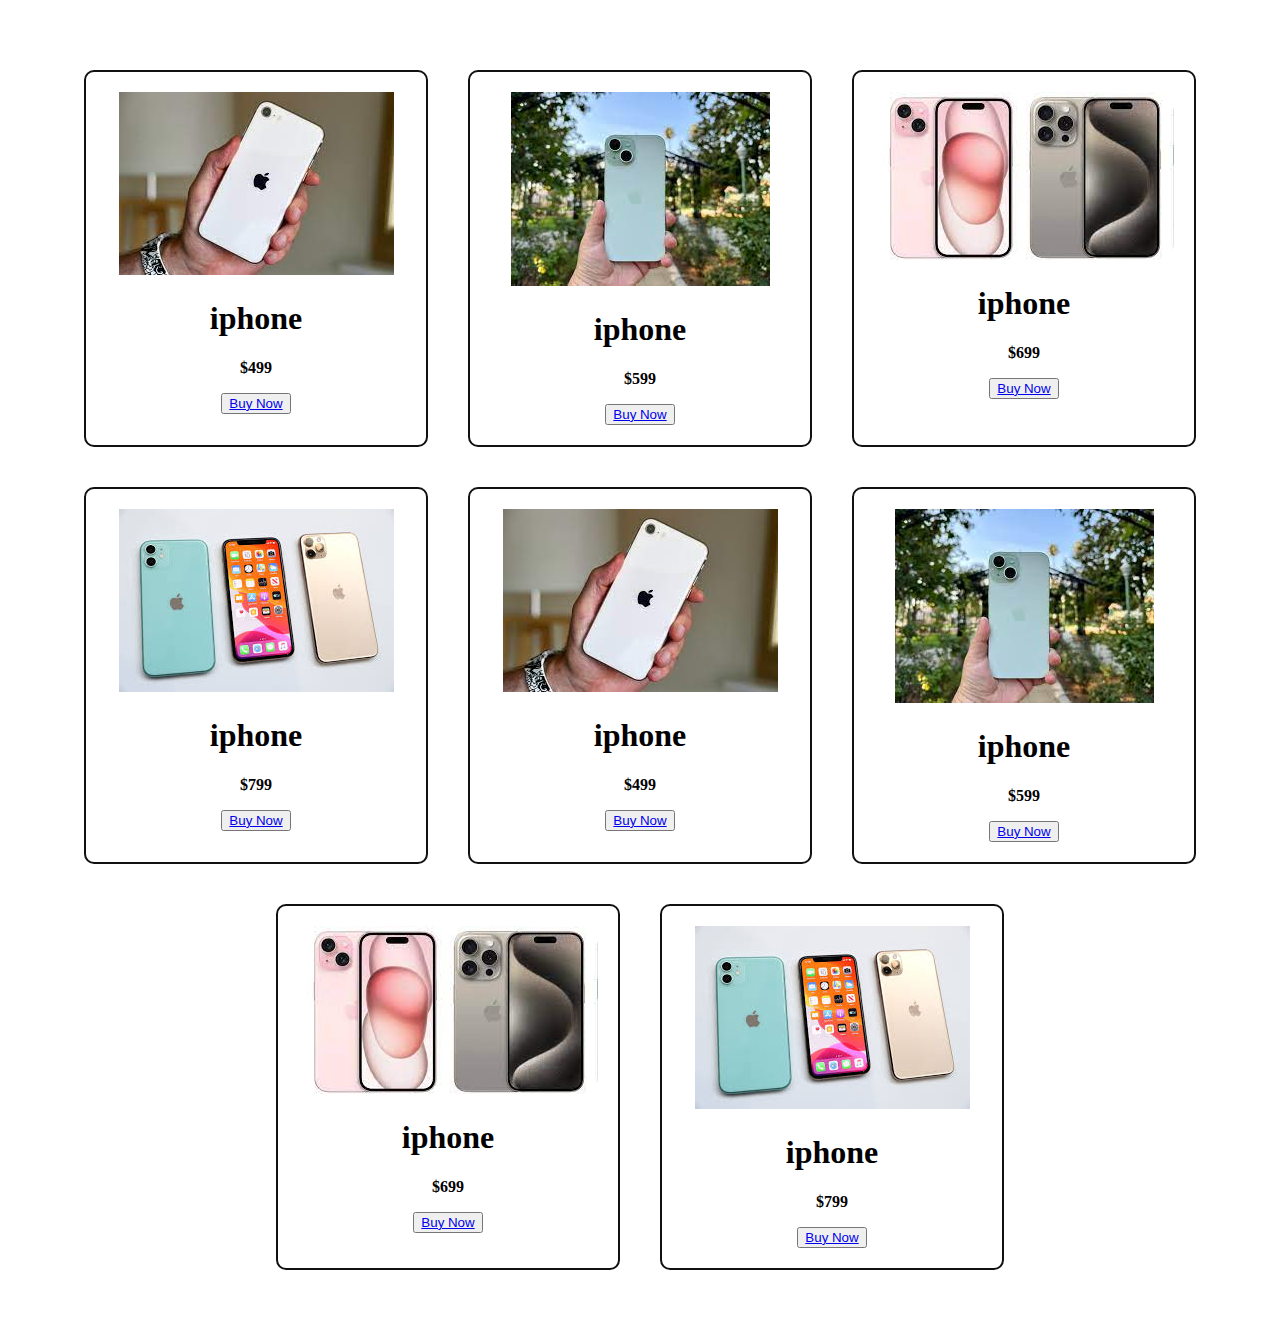
<file: iphone.html>
<!DOCTYPE html>
<html lang="en">
<head>
    <meta charset="UTF-8">
    <meta name="viewport" content="width=device-width, initial-scale=1.0">
    <title>iphone</title>
    <link rel="stylesheet" href="iphone.css">
</head>
<body>
    <div class="main">
        <div class="iphone"><img src="./img/iphone.jpg" alt="">
            <h1>iphone</h1>
          <b>  <p>$499</p>  </b>
          <button type= "Click now" >  <a href="./table.html" target="_blank">Buy Now </a> </button>
        </div>
        <div class="iphone"><img src="./img/iphone1.jpg" alt="">
            <h1>iphone</h1>
            <b>  <p>$599</p> </b>
            <button type= "Click now" >  <a href="./table.html" target="_blank">Buy Now </a> </button>
        </div>
        <div class="iphone"><img src="./img/iphone2.jpg" alt="">
            <h1>iphone</h1>
            <b> <p>$699</p></b>
            <button type= "Click now" >  <a href="./table.html" target="_blank">Buy Now </a> </button>
        </div>
        <div class="iphone"><img src="./img/iphone4.jpg" alt="">
            <h1>iphone</h1>
            <b> <p>$799</p> </b>
            <button type= "Click now" >  <a href="./table.html" target="_blank">Buy Now </a> </button>
        </div>
        <div class="iphone"><img src="./img/iphone.jpg" alt="">
            <h1>iphone</h1>
            <b> <p>$499</p> </b>
            <button type= "Click now" >  <a href="./table.html" target="_blank">Buy Now </a> </button>
        </div>
        <div class="iphone"><img src="./img/iphone1.jpg" alt="">
            <h1>iphone</h1>
            <b> <p>$599</p> </b>
            <button type= "Click now" >  <a href="./table.html" target="_blank">Buy Now </a> </button>
        </div>
        <div class="iphone"><img src="./img/iphone2.jpg" alt="">
            <h1>iphone</h1>
            <b> <p>$699</p> </b>
            <button type= "Click now" >  <a href="./table.html" target="_blank">Buy Now </a> </button>
        </div>
        <div class="iphone"><img src="./img/iphone4.jpg" alt="">
            <h1>iphone</h1>
            <b> <p>$799</p> </b>
            <button type= "Click now" >  <a href="./table.html" target="_blank">Buy Now </a> </button>
        </div>
        
    </div>
</body>
</html>
</file>
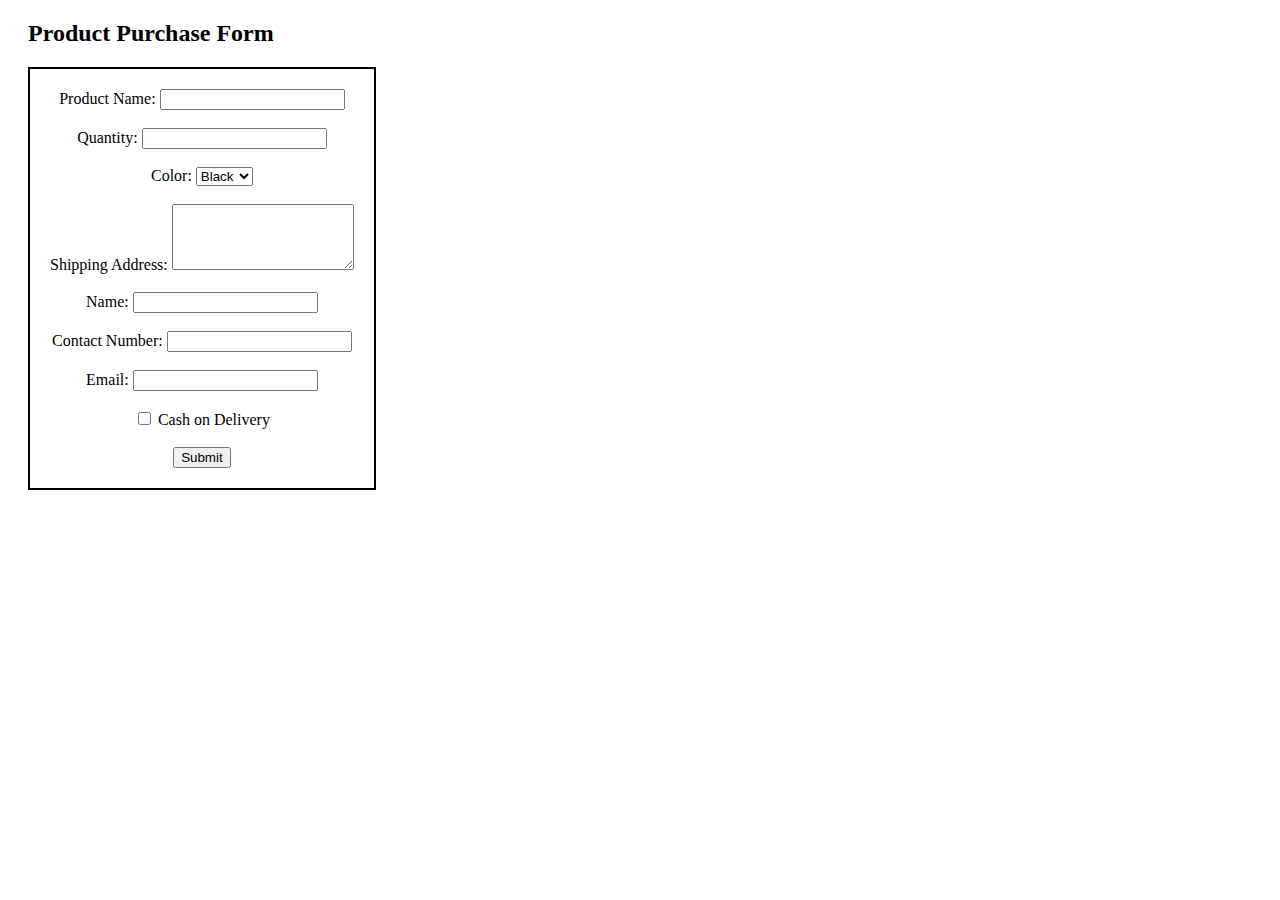
<file: table.html>
<!DOCTYPE html>
<html lang="en">
<head>
    <meta charset="UTF-8">
    <meta name="viewport" content="width=device-width, initial-scale=1.0">
    <title>Product Purchase Form</title>
    <link rel="stylesheet" href="table.css">
</head>
<body>

<h2>Product Purchase Form</h2>

<form action="#" method="post">
    <label for="productName">Product Name:</label>
    <input type="text" id="productName" name="productName" required><br>
    <br>

    <label for="quantity">Quantity:</label>
    <input type="number" id="quantity" name="quantity" min="1" required><br>
    <br>
    <label for="color">Color:</label>
    <select id="color" name="color">
        <option value="black">Black</option>
        <option value="white">White</option>
        <option value="silver">Silver</option>
        <!-- Add more color options as needed -->
    </select><br>
    <br>
    <label for="shippingAddress">Shipping Address:</label>
    <textarea id="shippingAddress" name="shippingAddress" rows="4" required></textarea><br>
    <br>
    <label for="name">Name:</label>
    <input type="text" id="name" name="name" required><br>
    <br>
    <label for="contact">Contact Number:</label>
    <input type="tel" id="contact" name="contact" required><br>
    <br>
    <label for="email">Email:</label>
    <input type="email" id="email" name="email" required><br>
    <br>
    <input type="checkbox" id="cashOnDelivery" name="paymentMethod" value="cashOnDelivery">
    <label for="cashOnDelivery">Cash on Delivery</label><br>
    <br>
    <input type="submit" value="Submit">
</form>

</body>
</html>
</file>
<file: iphone.css>
.iphone{
    border-radius: 10px ;
    margin: 20px;
    padding: 20px;
    width: 300px;
    border: 2px solid #111111;
    text-align: center;
    
}
.main{
    display: flex;
    flex-wrap: wrap;
    justify-content: center;
    margin: 50px;
}
</file>
<file: table.css>
form{
   border: 2px solid;
   padding: 20px;
   text-align: center;
   width: fit-content;
   margin: 20px;
}
h2{
    margin: 20px;
}
</file>
